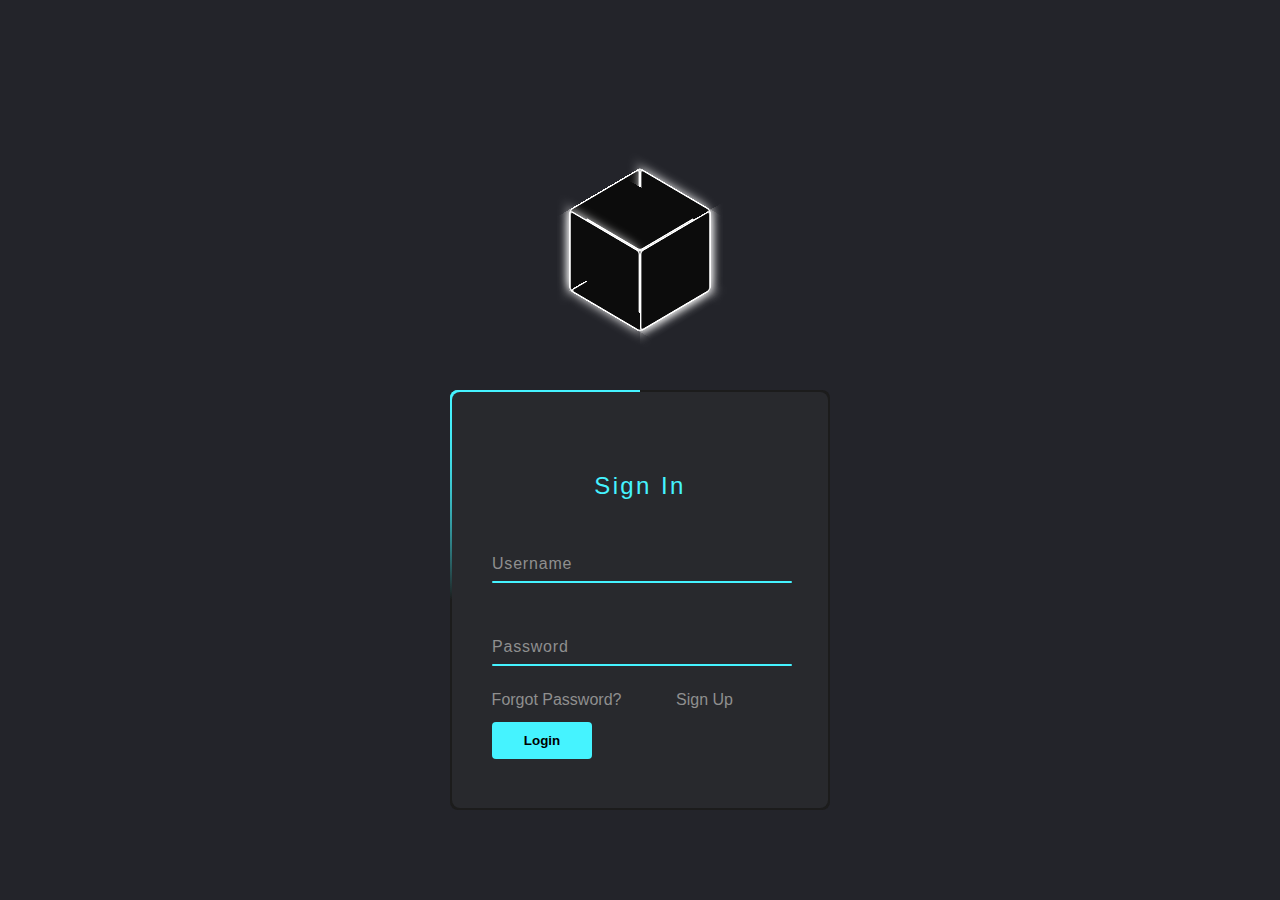
<file: login1/index.html>
<!DOCTYPE html>
<html lang="en">
  <head>
    <meta charset="UTF-8" />
    <meta http-equiv="X-UA-Compatible" content="IE=edge" />
    <meta name="viewport" content="width=, initial-scale=1.0" />
    <link rel="stylesheet" href="login1.css" />
    <link rel="stylesheet" href="cubeanimation.css">
    <title>Log In Form</title>
  </head>
<body>
    <div class="cube">
        <div class="face front"></div>
        <div class="face back"></div>
        <div class="face right"></div>
        <div class="face left"></div>
        <div class="face top"></div>
        <div class="face bottom"></div>
    </div>
    </div>
    <div class="box">
      <div class="form">
        <h2>Sign In</h2>
        <div class="inputBox">
          <input type="text" required />
          <span>Username</span> <i></i>
        </div>
        <div class="inputBox">
          <input type="Password" required /> <span>Password</span> <i></i>
        </div>
        <div class="links">
          <br /><br />
          <a href="#">Forgot Password?</a>

          <a href="#">Sign Up</a>
        </div>

        <a href="./simple menu/index.html">
          <input type="submit" value="Login" class="c"
        /></a>
      </div>
    </div>
</body>
</html>
</file>
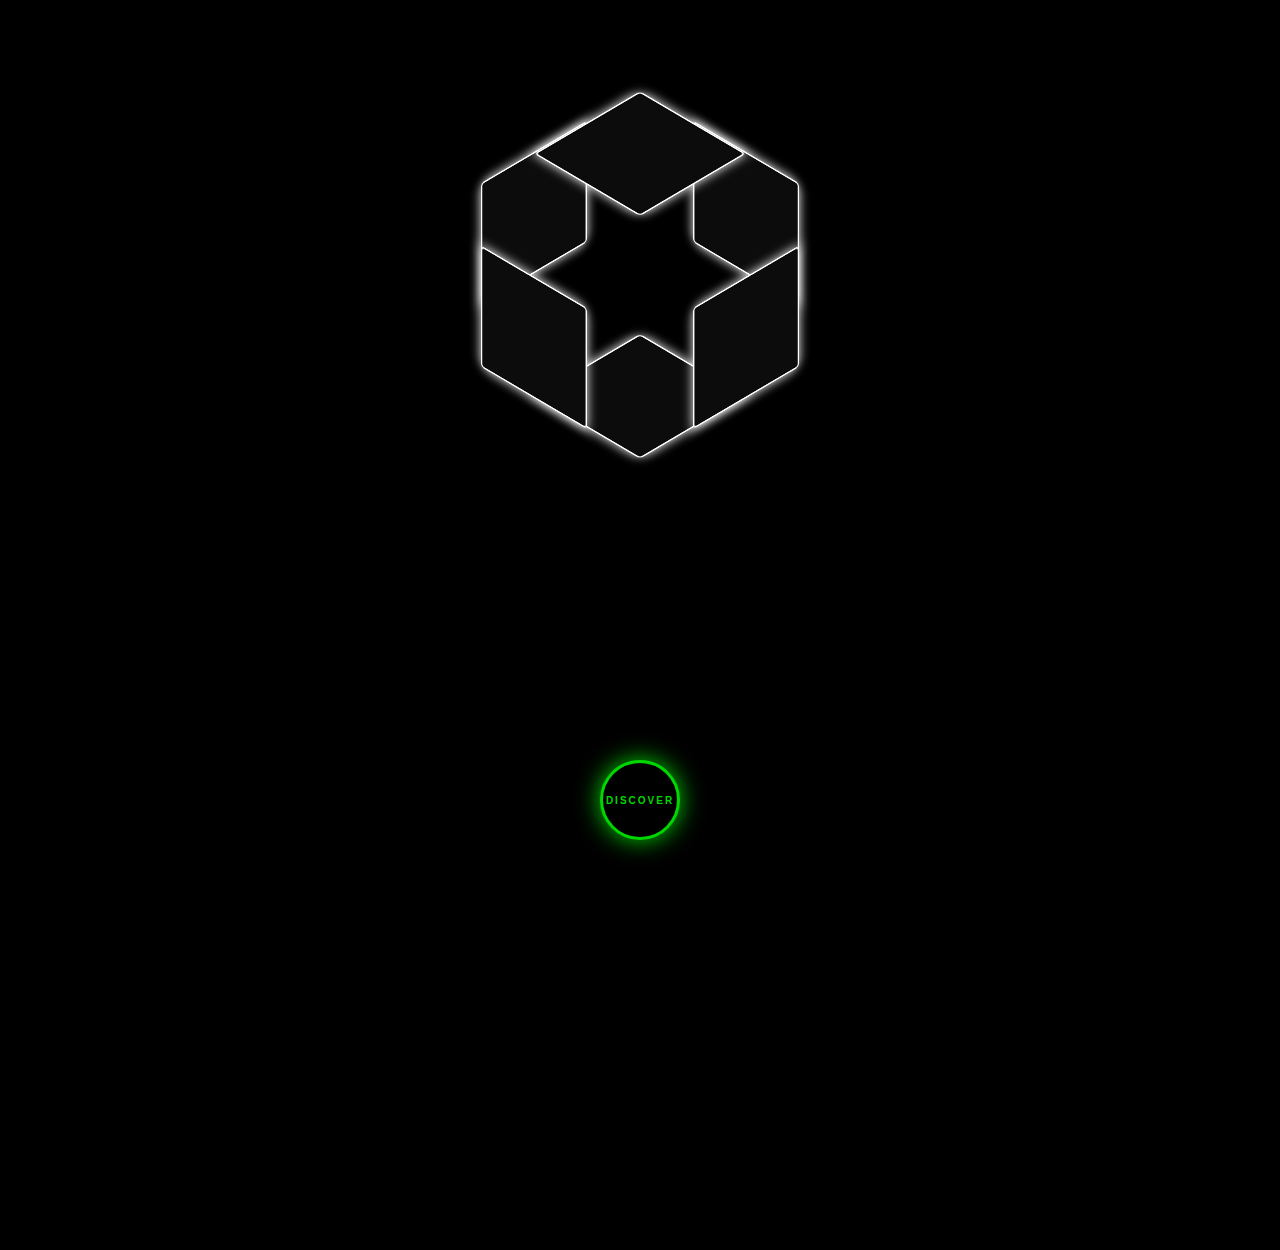
<file: login1/simple menu/index.html>
<!DOCTYPE html>
<html lang="en">
<head>
    <meta charset="UTF-8">
    <meta http-equiv="X-UA-Compatible" content="IE=edge">
    <meta name="viewport" content="width=device-width, initial-scale=1.0">
    <title>Creative Hotel Menu</title>
    <link rel="stylesheet" href="menu.css">
    <link rel="stylesheet" href="cube.css">
</head>
<body>
    <div class="cube">
        <div class="face front"></div>
        <div class="face back"></div>
        <div class="face right"></div>
        <div class="face left"></div>
        <div class="face top"></div>
        <div class="face bottom"></div>
    </div> 
    <div class="container">

        <button class="btn" id="open">discover</button>
        <button class="btn" id="close">close</button>

                <div class="radial">
                    
                    <button class="btn w">Favorites</button>
                    <button class="btn e">Home</button>
                    <button class="btn n">New Movies</button>
                    <button class="btn s">New Series</button>
                    
                    <button class="btn ne">Anime</button>
                    <button class="btn se">Action</button>
                    <button class="btn sw">Sports</button>
                    <button class="btn no">Cartoon</button>

                </div>

    </div>


    <script src="./app.js"></script>
</body>
</html>
</file>
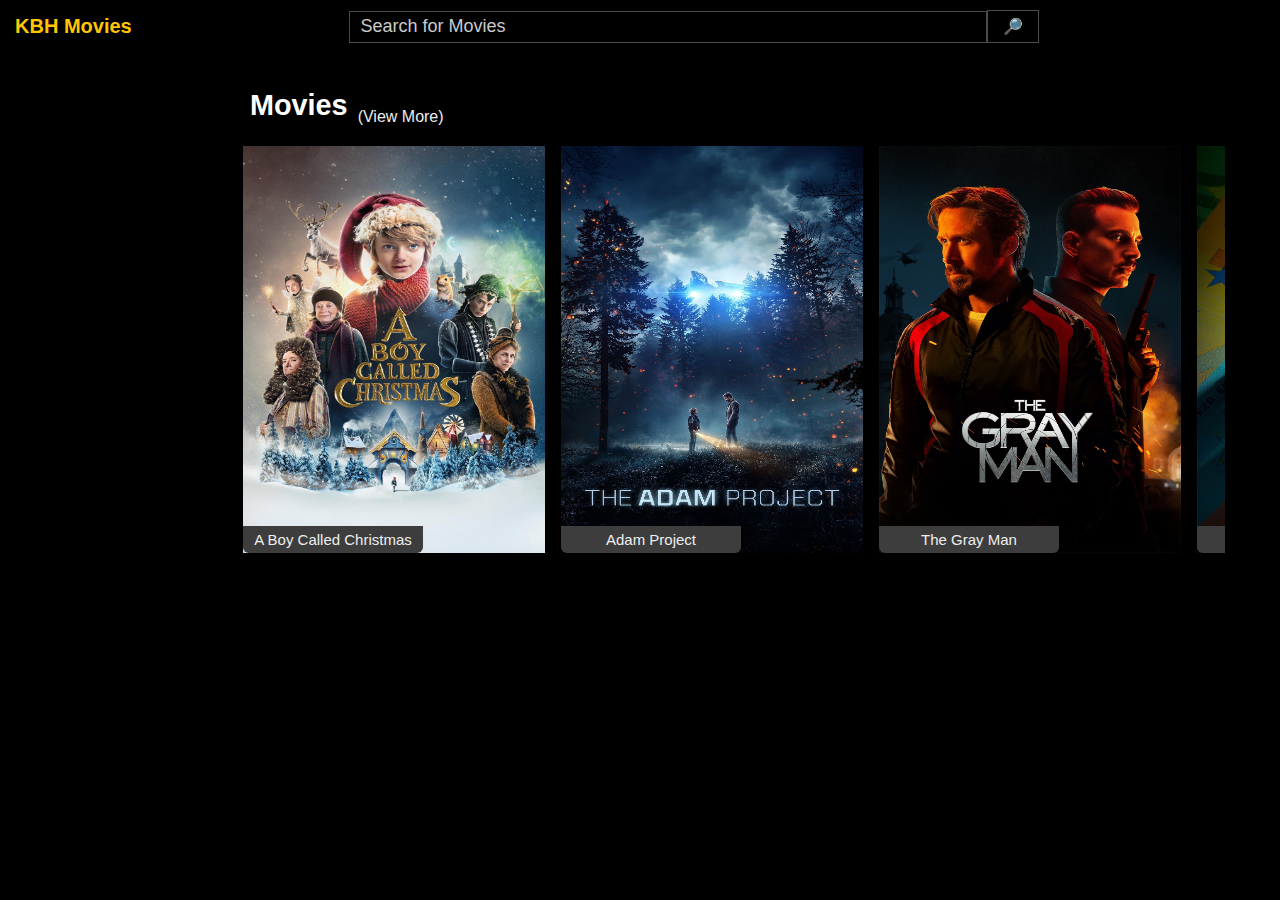
<file: login1/simple menu/movies.html>
<!DOCTYPE html>
<html lang="en">
	<head>
		<meta charset="utf-8" />
		<title>KBH Movies - Free Online Web Movies</title>
		<style>
			h1 {
				font-size: 1.8em;
				font-family: Roboto, sans-serif;
				line-height: 1.167em;
			}
			h1,
			h1 a,
			h1 a:visited {
				color: #f4f4f4;
			}
			h2 {
				color: #f4f4f4;
				line-height: 1em;
			}
			a#favorite {
				color: #ff1717;
			}
			.fav {
				display: none;
			}
			p {
				line-height: 1.8em;
			}
			.boxInner2,
			.boxInner3 {
				height: 407px;
				width: 302px;
				background: #2a2a2a;
				color: #fff;
			}
			.boxInner2 a,
			.boxInner3 a {
				color: #626262;
			}
			.boxInner,
			.boxInner2,
			.boxInner3 {
				margin: 4px 8px 12px;
				position: relative;
			}
			.boxInner3 img {
				border-radius: 5px;
			}
			.titleBox {
				bottom: 0;
				width: 170px;
				background-color: #3d3d3d;
				border-radius: 0 0 6px 6px;
				font: 15px "Lucida Sans", sans-serif;
				padding: 5px;
				overflow: hidden;
				position: absolute;
				color: #eee;
			}
			a {
				text-decoration: none;
				color: #ededed;
			}
			.morelinks a {
				font-weight: 600;
				font-size: 15px !important;
			}
			#items li,
			.navlink,
			.navlink a,
			ul.tabs li {
				display: inline-block;
			}
			.searchbar {
				display: inline-table;
				margin-top: -5px;
			}
			.logo {
				padding: 15px;
			}
			.logo a {
				font-size: 20px;
				color: #ffc600;
				font-weight: 700;
			}
			::placeholder {
				color: #cbcbcb;
			}
			#content {
				text-align: center;
				margin-left: 180px;
				background: #000;
			}
			ol,
			ul {
				padding: 0;
			}
			.tag-carousel-title h1 a {
				color: #fff;
			}
			.fgh1 {
				float: left;
			}
			.tag-more {
				margin-top: 38px;
				margin-left: 10px;
				display: inline-block;
			}
			.tag-carousel {
				width: 90%;
				margin: auto auto;
				padding: 15px;
				position: relative;
			}
			.tag-carousel-title {
				clear: both;
				padding-left: 15px;
				float: left;
			}
			.slider {
				flex-wrap: wrap;
				flex-direction: column;
				height: 460px;
			}
			.slider,
			.slider2 {
				display: flex;
				width: 100%;
				overflow: hidden;
			}
			.align-right {
				float: right;
			}
			body {
				color: #ededed;
				background-color: #000;
				border: none;
				margin: 0;
				font-family: Roboto, sans-serif;
			}
			#topnav {
				background: #000;
				z-index: 9999;
				height: 55px;
				top: 0;
				margin-left: 180px;
			}
			#mySidebar {
				height: 100%;
				width: 180px;
				background: #000;
				position: fixed !important;
				overflow: hidden;
				z-index: 99995;
			}
			#mySidebar:hover {
				overflow: auto;
			}
			a.sidebar-bar-item {
				display: block;
				padding: 10px 5px 10px 20px;
				color: #ddd !important;
				text-decoration: none;
			}
			a.sidebar-bar-item:hover {
				background: #19273b;
				text-decoration: none;
			}
			#mySidebar::-webkit-scrollbar {
				width: 7px;
			}
			#mySidebar::-webkit-scrollbar-thumb {
				background: rgba(168, 168, 168, 0.8);
			}
			#searchform input[type="text"] {
				border-radius: 0px;
				width: 80%;
				font-size: 18px;
				height: 10px;
				color: #ededed;
				background-color: #000;
				border: 1px solid #4b4b4b;
				padding: 10px;
			}
			.navlink button {
				margin: 0 10px;
				color: #ededed;
				background-color: #575757;
				border: none;
				border-radius: 5px;
				padding: 5px;
				font-size: x-large;
				width: 55px;
				display: none;
			}
			.navlink button:focus {
				outline: 0;
			}
			.searchbar {
				display: inline-table;
				margin-top: -5px;
			}
			button.btn.btn-primary {
				border-radius: 0px;
				font-size: 16px;
				height: 33px;
				border: 1px solid #4b4b4b;
				background-color: #000;
				padding: 0 15px 0 15px;
				color: #fff;
			}
			.searchbar {
				padding: 15px 0 0 15%;
				width: 70%;
			}
			@media only screen and (max-width: 480px) {
				#back-to-top,
				.login {
					display: none;
				}
				#how-to p,
				#description p {
					max-width: 100%;
				}
				#searchform input[type="text"] {
					width: 155px;
				}
				.searchbar {
					width: 0%;
					padding: 0px;
				}
				#info-box .align-right {
					float: none;
				}
				#how-to,
				#description {
					max-width: 100%;
				}
				body {
					overflow: hidden;
				}
				#extra-desc {
					padding: 15px !important;
				}
				#topnav {
					height: 60px;
					padding: 10px;
				}
				#mySidebar {
					overflow-y: auto;
				}
				.tagwrap {
					padding: 1px;
				}
				.s2,
				.s,
				.as,
				.dda,
				.rr {
					display: none;
				}
			}
			.rr {
				margin: auto;
				float: right;
				padding: 10px;
			}
			@media (max-width: 850px) and (min-width: 481px) {
				#searchform input[type="text"] {
					width: 77%;
				}
				.searchbar {
					width: 70%;
					padding: 15px 0 0 7%;
				}
				#extra-desc {
					padding: 20px;
				}
				#mySidebar {
					overflow-y: auto;
				}
			}
			@media screen and (max-width: 950px) {
				#mySidebar {
					display: none;
				}
				#topnav {
					margin-left: 0;
				}
				#content {
					margin-left: 0;
				}
				.navlink button {
					display: block;
				}
			}
			@media (max-width: 1207px) and (min-width: 951px) {
				.searchbar {
					padding: 15px 0 0 20%;
					width: 60%;
				}
			}
		</style>
		<meta name="viewport" content="width=device-width, initial-scale=1" />
		<link
			rel="shortcut icon"
			type="image/png"
			href="[data-uri]"
		/>
		<script type="text/javascript">
			if (
				navigator.userAgent.match(/iPhone/i) ||
				navigator.userAgent.match(/iPod/i) ||
				navigator.userAgent.match(/Android/i)
			) {
				location.replace("https://kbhgames.com/engine/html5");
			}
		</script>
		<link
			rel="preconnect"
			href="https://img.kbhgames.com"
			crossorigin="anonymous"
		/>
		<link
			rel="preconnect"
			href="https://tpc.googlesyndication.com"
			crossorigin="anonymous"
		/>
		<link
			rel="preconnect"
			href="https://googleads.g.doubleclick.net"
			crossorigin="anonymous"
		/>
		<script>
			(function (i, s, o, g, r, a, m) {
				i["GoogleAnalyticsObject"] = r;
				(i[r] =
					i[r] ||
					function () {
						(i[r].q = i[r].q || []).push(arguments);
					}),
					(i[r].l = 1 * new Date());
				(a = s.createElement(o)), (m = s.getElementsByTagName(o)[0]);
				a.async = 1;
				a.src = g;
				m.parentNode.insertBefore(a, m);
			})(
				window,
				document,
				"script",
				"//www.google-analytics.com/analytics.js",
				"ga"
			);
			ga("create", "UA-2568701-2", "auto");
			ga("send", "pageview");
		</script>
	</head>
	<body>
		<header>
			<nav>
				<div id="mySidebar">
					<div class="logo">
						<a href="https://kbhgames.com" target="_top">KBH Movies</a>
					</div><br /><br /><br />
				</div>
				<div id="topnav">
					<div class="navlink"><button id="show-sidebar">&#9776;</button></div>
					<div class="searchbar">
						<form
							role="search"
							class="form-search"
							method="get"
							id="searchform"
							action="https://kbhgames.com/"
						>
							<input
								type="text"
								name="s"
								placeholder="Search for Movies"
							/><button type="submit" class="btn btn-primary">&#128270;</button>
						</form>
					</div>
				</div>
			</nav>
		</header>
		<div id="content">
			<div class="tag-carousel">
				<div class="tag-carousel-title">
					<div class="fgh1">
						<h1><a href="https://kbhgames.com/new">Movies</a></h1>
					</div>
					<div class="tag-more">
						<a href="https://kbhgames.com/new/page/2">(View More)</a>
					</div>
				</div>
				<div id="new-games" class="slider">
					<div class="boxInner2">
						<a href="https://kbhgames.com/game/friday-night-funkin-vs-isaac"
							><span class="new"></span
							><img
								class="lazy"
								src="./images/aboycalledchristmas.jpg"
								alt="A Boy Called Christmas"
								width="302"
								height="407"
							/>
							<div class="titleBox">A Boy Called Christmas</div></a
						>
					</div>
					<div class="boxInner2">
						<a
							href="https://kbhgames.com/game/friday-night-funkin-vs-fancy-pants-2"
							><span class="new"></span
							><img
								class="lazy"
								src="./images/adam.jpg"
								alt="Adam Project"
								width="302"
								height="407"
							/>
							<div class="titleBox">Adam Project</div></a
						>
					</div>
					<div class="boxInner2">
						<a href="https://kbhgames.com/game/fnf-minecraft-creeper-vs-steve"
							><span class="new"></span
							><img
								class="lazy"
								src="./images/thegrayman.jpg"
								alt="The Gray Man"
								width="302"
								height="407"
							/>
							<div class="titleBox">The Gray Man</div></a
						>
					</div>
					<div class="boxInner2">
						<a
							href="https://kbhgames.com/game/fnf-vs-parappa-prince-fleaswallow"
							><span class="new"></span
							><img
								class="lazy"
								src="./images/armyofthieves.jpg"
								alt="Army Of Thieves"
								width="302"
								height="407"
							/>
							<div class="titleBox">Army Of Thieves</div></a
						>
					</div>
					<div class="boxInner2">
						<a href="https://kbhgames.com/game/friday-night-funkin-vs-cheese"
							><span class="new"></span
							><img
								class="lazy"
								src="./images/army of the dead.jpg"
								alt="Army Of The Dead"
								width="302"
								height="407"
							/>
							<div class="titleBox">
								Army Of The Dead
							</div></a
						>
					</div>
                </div> 
            </div>
        </div>
    </body>
</html>
</file>
<file: login1/login1.css>
*,
::before,
::after {
    box-sizing: border-box;
    margin: 0;
    padding: 0;
}

body {
    background: black;
    font-family: Arial, Helvetica, sans-serif;
    display: grid;
    
}

.cube {
    margin: 200px auto 0;
    width: 100px;
    height: 100Px;
    position: relative;
    transform-style: preserve-3d;
    transform: rotateX(-36deg) rotateY(-45deg);
    animation: spin 3s infinite cubic-bezier(0.16, 0.61, 0.49, 0.91);

}

@keyframes spin {
    33% {
        transform: rotateX(-36deg) rotateY(-405deg);
    }

    100% {
        transform: rotateX(-36deg) rotateY(-405deg);
    }

}


.face {
    position: absolute;
    width: 100%;
    height: 100%;
    background: rgb(12, 12, 12);
    border: 2px solid #fff;
    border-radius: 5px;
    box-shadow: 0 0 15px #fff;
}

.top {
    transform: rotateX(90deg) translateZ(50px);
    animation: shift-top 3s infinite ease-out;
}

.bottom {
    transform: rotateX(-90deg) translateZ(50px);
    animation: shift-bottom 3s infinite ease-out;
}

.right {
    transform: rotateY(90deg) translateZ(50px);
    animation: shift-right 3s infinite ease-out;
}

.left {
    transform: rotateY(-90deg) translateZ(50px);
    animation: shift-left 3s infinite ease-out;
}

.front {
    transform: translateZ(50px);
    animation: shift-front 3s infinite ease-out;
}

.back {
    transform: rotateY(-180deg) translateZ(50px);
    animation: shift-back 3s infinite ease-out;
}

@keyframes shift-top {
    33% {
        transform: rotateX(90deg) translateZ(50px);
    }

    50% {
        transform: rotateX(90deg) translateZ(100px);
    }

    60% {
        transform: rotateX(90deg) translateZ(100px);
    }

    75% {
        transform: rotateX(90deg) translateZ(50px);
    }
}

@keyframes shift-bottom {
    33% {
        transform: rotateX(-90deg) translateZ(50px);
    }

    50% {
        transform: rotateX(-90deg) translateZ(100px);
    }

    60% {
        transform: rotateX(-90deg) translateZ(100px);
    }

    75% {
        transform: rotateX(-90deg) translateZ(50px);
    }
}

@keyframes shift-right {
    33% {
        transform: rotateY(90deg) translateZ(50px);
    }

    50% {
        transform: rotateY(90deg) translateZ(100px);
    }

    60% {
        transform: rotateY(90deg) translateZ(100px);
    }

    75% {
        transform: rotateY(90deg) translateZ(50px);
    }
}

@keyframes shift-left {
    33% {
        transform: rotateY(-90deg) translateZ(50px);
    }

    50% {
        transform: rotateY(-90deg) translateZ(100px);
    }

    60% {
        transform: rotateY(-90deg) translateZ(100px);
    }

    75% {
        transform: rotateY(-90deg) translateZ(50px);
    }
}

@keyframes shift-front {
    33% {
        transform: translateZ(50px);
    }

    50% {
        transform: translateZ(100px);
    }

    60% {
        transform: translateZ(100px);
    }

    75% {
        transform: translateZ(50px);
    }
}

@keyframes shift-back {
    33% {
        transform: rotateY(-180deg) translateZ(50px);
    }

    50% {
        transform: rotateY(-180deg) translateZ(100px);
    }

    60% {
        transform: rotateY(-180deg) translateZ(100px);
    }

    75% {
        transform: rotateY(-180deg) translateZ(50px);
    }
}
</file>
<file: login1/cubeanimation.css>
*{
    margin: 0;
    padding: 0;
    box-sizing: border-box;
    font-family: Arial, Helvetica, sans-serif;
}
body{
    /* display: flex; */
    justify-content: center;
    min-height: 100vh;
    background: #23242a;
    /* margin-top: 100px; */
}
.box{
    position: relative;
    width: 380px;
    height: 420px;
    background: #1c1c1c;
    border-radius: 8px;
    overflow: hidden;
}
.box::before{
    content: '';
    position: absolute;
    top: -50%;
    left: -50%;
    width: 380px;
    height: 420px;
    background: linear-gradient(0deg, transparent,#45f3ff, #45f3ff);
    transform-origin: bottom right;
    animation: animate 6s linear infinite;
}
.box::after{
    content: '';
    position: absolute;
    top: -50%;
    left: -50%;
    width: 380px;
    height: 420px;
    background: linear-gradient(0deg, transparent,#45f3ff, #45f3ff);
    transform-origin: bottom right;
    animation: animate 6s linear infinite;
    animation-delay: -3;
}
@keyframes animate{
    0%{
        transform: rotate(0deg);    
    }
    100%{
        transform: rotate(360deg);
    }
}

.form{
    position: absolute;
    inset: 2px;
    border-radius: 8px;
    background-color: #28292d;
    z-index: 10;
    padding: 80px 40px;
    display: flex;
    flex-direction: column;
}
.form h2{
    color: #45f3ff;
    font-weight: 500;
    text-align: center;
    letter-spacing: 0.1em;
}
.inputBox{
    position: relative;
    width: 300px;
    margin-top: 25px;
}
.inputBox input{
    position: relative;
    width: 100%;
    padding: 20px 10px 10px;
    background: transparent;
    border: none;
    outline: none;
    color: #23242a;
    font-size: 1.5em;
    letter-spacing: 0.05em;
    z-index: 10;
}
.inputBox span{ position: absolute;
left: 0;
padding: 30px 0px 10px;
font-size: 1em;
color: #8f8f8f;
pointer-events: none;
letter-spacing: 0.05em;
transition: 0.5s;
}
.inputBox input:valid ~ span,
.inputBox input:focus ~ span{
    color: #45f3ff;
    transform: translate(0px) translateY(-50px);
    font-size: 0.9em;
}
.inputBox i{
    position: absolute;
    left: 0;
    bottom: 0;
    width: 100%;
    height: 2px;
    background: #45f3ff;
    border-radius: 4px;
    transition: 0.5s;
    pointer-events: none;
    z-index: 9;
}
.inputBox input:valid ~ i,
.inputBox input:focus ~ i {
    height: 44px;
}
.links{
    display: flex;
    justify-content: space-between;
}
.links a{
    position: relative;
    left: -55px;
    top: 25px;
    font-size:  1em;
    color: #8f8f8f;
    text-decoration: none;
}
.links a:hover, 
.links a:nth-child(2){
    color: #45f3ff;
}
input[type="submit"]{
    border: none;
    outline: none;
    background: #45f3ff;
    padding: 11px 25px;
    width: 100px;
    margin-top: 20px;
    border-radius: 4px;
    font-weight: 600;
    cursor: pointer;
}
</file>
<file: login1/simple menu/menu.css>
* {
    margin: 0;
    padding: 0;
    box-sizing: border-box;
}

.container {
    height: 100vh;
    width: 100%;
    background-color: #000;
    display: flex;
    align-items: center;
    justify-content: center;
}

.radial {
    position: relative;
    display: none;
    align-items: center;
    justify-content: center;
    background-color: transparent;
    height: 300px;
    width: 300px;
    border-radius: 50%;
    animation-name: animOpen;
    animation-duration: 0.7s;
}

@keyframes animOpen {
    from {
        scale: 0;
        transform: rotate(-180deg);
    }

    to {
        scale: 100%;
        transform: rotate(-0);

    }
}



.btn {
    position: absolute;
    height: 80px;
    width: 80px;
    background-color: transparent;
    border-radius: 50%;
    border: 3px solid rgb(0, 166, 255);
    box-shadow: 0 0 10px rgb(0, 166, 255);
    color: rgb(0, 166, 255);
    font-size: 13px;
    font-weight: 600;
    text-transform: uppercase;
    letter-spacing: 2px;
    font-family: 'Franklin Gothic Medium', 'Arial Narrow', Arial, sans-serif;
    cursor: pointer;
    transition: 0.2s;
}

.btn:hover {
    transform: scale(150%);
    box-shadow: 0 0 25px rgb(0, 166, 255);

}

#open {
    display: block;
    z-index: 1;
    background-color: #000;
    border: 3px solid rgb(0, 215, 0);
    box-shadow: 0 0 25px rgb(0, 215, 0);
    color: rgb(0, 215, 0);
    font-size: 10px;
}

#close {
    display: none;
    z-index: 1;
    background-color: #000;
    border: 3px solid rgb(0, 166, 255);
    color: rgb(0, 166, 255);
    transition: 0.2s;
}

#close:hover {
    color: red;
    border: 3px solid red;
    box-shadow: none;


}



.w {
    left: -45px;
}

.e {
    right: -45px;
}

.s {
    bottom: -45px;
}

.n {
    top: -45px;
}

.ne {
    right: 0;
    top: 0;
}

.no {
    top: 0;
    left: 0;
}

.se {
    bottom: 0;
    right: 0;
}

.sw {
    bottom: 0;
    left: 0;
}
</file>
<file: login1/simple menu/cube.css>
*,
::before,
::after {
  box-sizing: border-box;
  margin: 0;
  padding: 0;
}

body {
  background: black;
  font-family: Arial, Helvetica, sans-serif;
}

.cube {
  margin: 200px auto 0;
  width: 150px;
  height: 150px;
  position: relative;
  transform-style: preserve-3d;
  transform: rotateX(-36deg) rotateY(-45deg);
  animation: spin 3s infinite cubic-bezier(0.16, 0.61, 0.49, 0.91);
}

@keyframes spin {
  33% {
    transform: rotateX(-36deg) rotateY(-405deg);
  }

  100% {
    transform: rotateX(-36deg) rotateY(-405deg);
  }
}

.face {
  position: absolute;
  width: 100%;
  height: 100%;
  background: rgb(12, 12, 12);
  border: 2px solid #fff;
  border-radius: 5px;
  box-shadow: 0 0 15px #fff;
}

.top {
  transform: rotateX(90deg) translateZ(150px);
  animation: shift-top 3s infinite ease-out;
}

.bottom {
  transform: rotateX(-90deg) translateZ(150px);
  animation: shift-bottom 3s infinite ease-out;
}

.right {
  transform: rotateY(90deg) translateZ(150px);
  animation: shift-right 3s infinite ease-out;
}

.left {
  transform: rotateY(-90deg) translateZ(150px);
  animation: shift-left 3s infinite ease-out;
}

.front {
  transform: translateZ(150px);
  animation: shift-front 3s infinite ease-out;
}

.back {
  transform: rotateY(-180deg) translateZ(150px);
  animation: shift-back 3s infinite ease-out;
}

@keyframes shift-top {
  33% {
    transform: rotateX(90deg) translateZ(50px);
  }

  50% {
    transform: rotateX(90deg) translateZ(100px);
  }

  60% {
    transform: rotateX(90deg) translateZ(100px);
  }

  75% {
    transform: rotateX(90deg) translateZ(50px);
  }
}

@keyframes shift-bottom {
  33% {
    transform: rotateX(-90deg) translateZ(50px);
  }

  50% {
    transform: rotateX(-90deg) translateZ(100px);
  }

  60% {
    transform: rotateX(-90deg) translateZ(100px);
  }

  75% {
    transform: rotateX(-90deg) translateZ(50px);
  }
}

@keyframes shift-right {
  33% {
    transform: rotateY(90deg) translateZ(50px);
  }

  50% {
    transform: rotateY(90deg) translateZ(100px);
  }

  60% {
    transform: rotateY(90deg) translateZ(100px);
  }

  75% {
    transform: rotateY(90deg) translateZ(50px);
  }
}

@keyframes shift-left {
  33% {
    transform: rotateY(-90deg) translateZ(50px);
  }

  50% {
    transform: rotateY(-90deg) translateZ(100px);
  }

  60% {
    transform: rotateY(-90deg) translateZ(100px);
  }

  75% {
    transform: rotateY(-90deg) translateZ(50px);
  }
}

@keyframes shift-front {
  33% {
    transform: translateZ(50px);
  }

  50% {
    transform: translateZ(100px);
  }

  60% {
    transform: translateZ(100px);
  }

  75% {
    transform: translateZ(50px);
  }
}

@keyframes shift-back {
  33% {
    transform: rotateY(-180deg) translateZ(50px);
  }

  50% {
    transform: rotateY(-180deg) translateZ(100px);
  }

  60% {
    transform: rotateY(-180deg) translateZ(100px);
  }

  75% {
    transform: rotateY(-180deg) translateZ(50px);
  }
}
</file>
